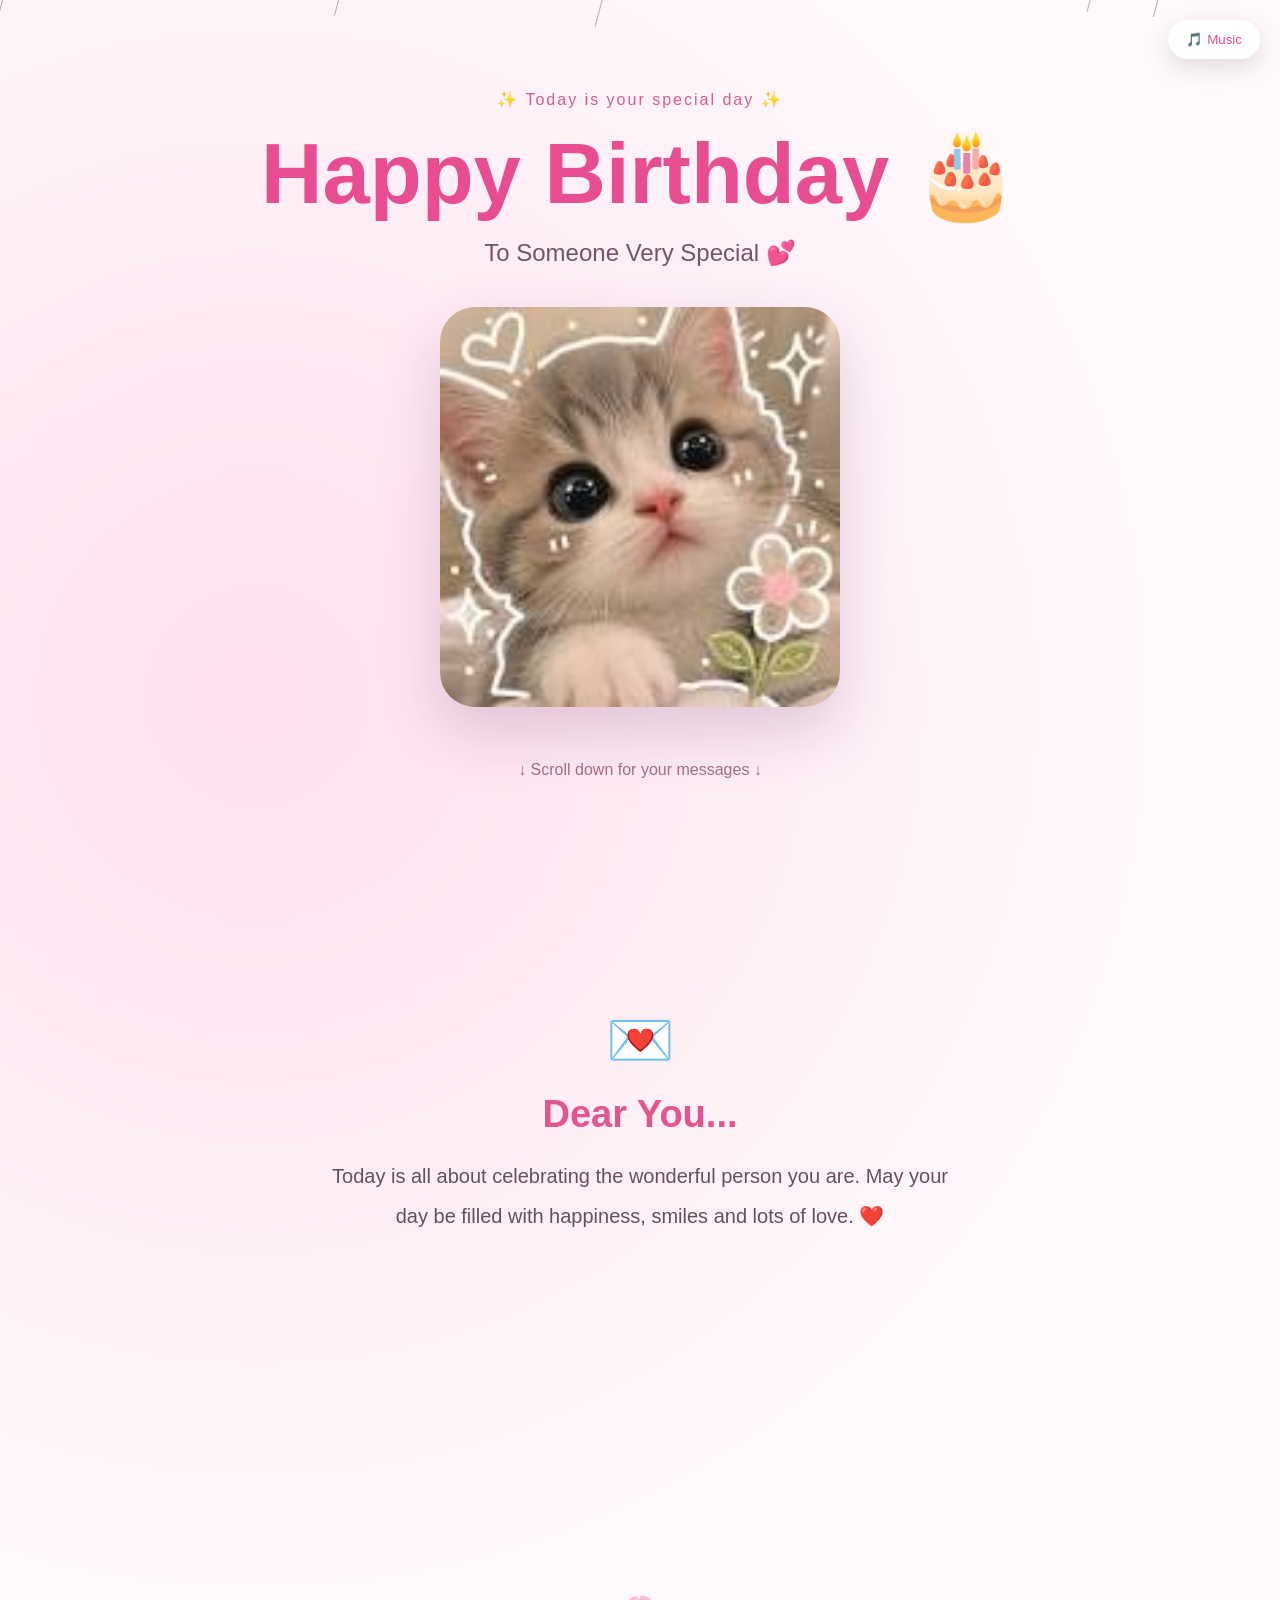
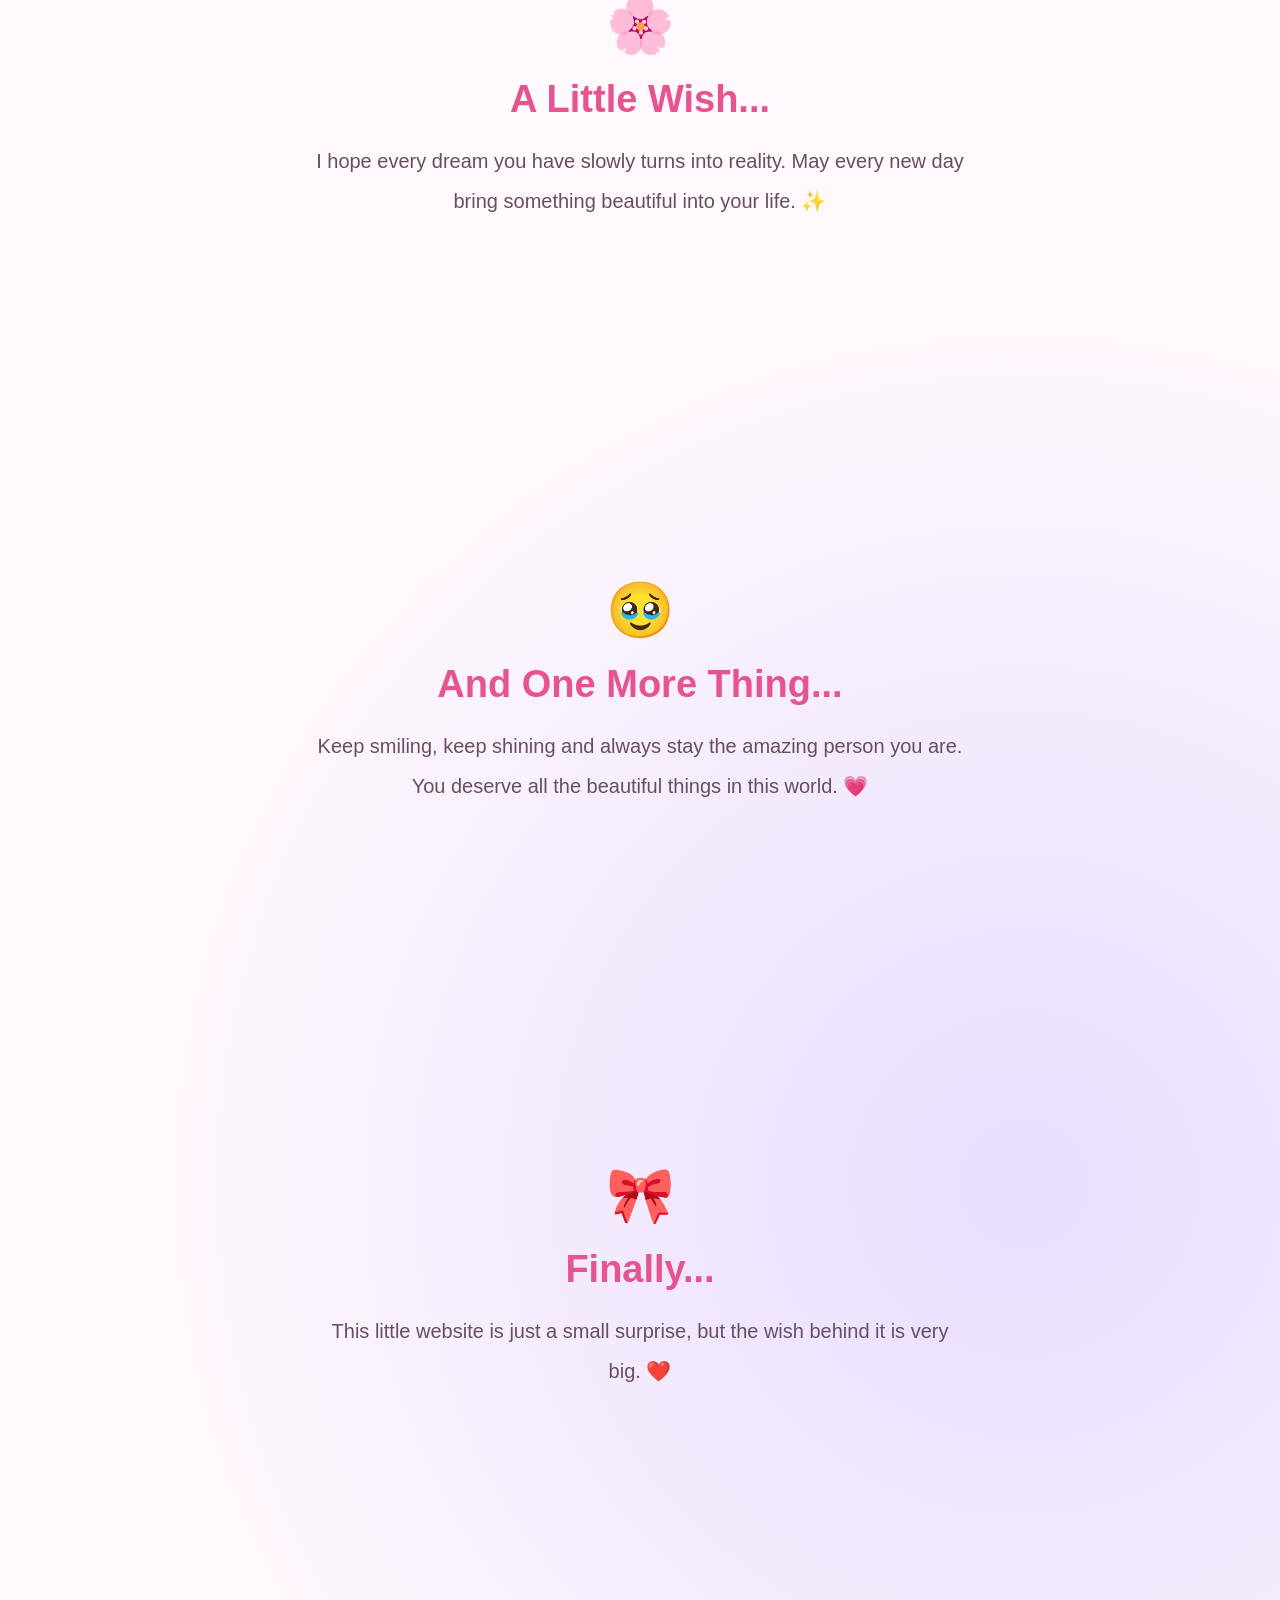
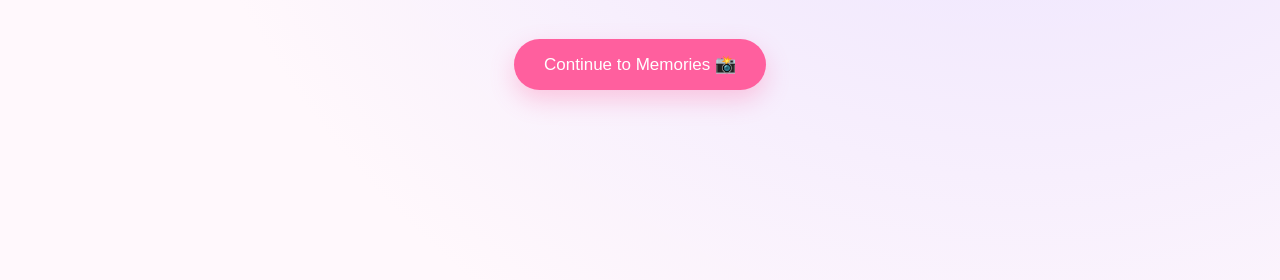
<file: birthday.html>
<!DOCTYPE html>
<html lang="en">
<head>
    <meta charset="UTF-8">
    <meta name="viewport" content="width=device-width, initial-scale=1.0">
    <title>Happy Birthday 🎂</title>
    <link rel="stylesheet" href="style.css">
</head>

<body class="birthday-page">

    <!-- Balloons yahan automatically generate honge -->
    <div id="balloon-container"></div>

    <!-- Background Music -->
    <audio id="bgMusic" loop>
        <source src="the_mountain-happy-birthday-508020.mp3" type="audio/mpeg">
    </audio>

    <button class="music-button" onclick="toggleMusic()">
        🎵 Music
    </button>

    <main class="birthday-content">

        <p class="top-love">✨ Today is your special day ✨</p>

        <h1 class="birthday-title">
            Happy Birthday
            <span>🎂</span>
        </h1>

        <h2 class="name-title">
            To Someone Very Special 💕
        </h2>

        <div class="main-photo">
            <img
                src="[data-uri]"
                alt="Cute kitten"
            >
        </div>

        <p class="scroll-text">
            ↓ Scroll down for your messages ↓
        </p>

        <!-- Message 1 -->
        <section class="message reveal">
            <span>💌</span>
            <h2>Dear You...</h2>
            <p>
                Today is all about celebrating the wonderful person you are.
                May your day be filled with happiness, smiles and lots of love. ❤️
            </p>
        </section>

        <!-- Message 2 -->
        <section class="message reveal">
            <span>🌸</span>
            <h2>A Little Wish...</h2>
            <p>
                I hope every dream you have slowly turns into reality.
                May every new day bring something beautiful into your life. ✨
            </p>
        </section>

        <!-- Message 3 -->
        <section class="message reveal">
            <span>🥹</span>
            <h2>And One More Thing...</h2>
            <p>
                Keep smiling, keep shining and always stay the amazing person
                you are. You deserve all the beautiful things in this world. 💗
            </p>
        </section>

        <!-- Message 4 -->
        <section class="message reveal">
            <span>🎀</span>
            <h2>Finally...</h2>
            <p>
                This little website is just a small surprise,
                but the wish behind it is very big. ❤️
            </p>
        </section>

        <div class="next-section">
            <button onclick="location.href='memories.html'" class="next-button">
                Continue to Memories 📸
            </button>
        </div>

    </main>

    <script src="script.js"></script>

</body>
</html>
</file>
<file: style.css>
* {
    margin: 0;
    padding: 0;
    box-sizing: border-box;
}

html {
    scroll-behavior: smooth;
}

body {
    font-family: "Segoe UI", Arial, sans-serif;
    overflow-x: hidden;
}

/* =========================
   COMMON
========================= */

button {
    border: none;
    cursor: pointer;
    font-family: inherit;
}

.small-text {
    font-size: 15px;
    letter-spacing: 2px;
    margin-bottom: 15px;
}

.next-button {
    padding: 15px 30px;
    border-radius: 50px;
    background: #ff5f9e;
    color: white;
    font-size: 17px;
    box-shadow: 0 10px 25px rgba(255, 95, 158, 0.3);
    transition: 0.3s;
}

.next-button:hover {
    transform: translateY(-4px) scale(1.03);
}

/* =========================
   PASSWORD PAGE
========================= */

.password-page {
    min-height: 100vh;
    display: flex;
    justify-content: center;
    align-items: center;
    padding: 30px;
    background:
        radial-gradient(circle at top left, #ffe0ec, transparent 40%),
        radial-gradient(circle at bottom right, #e8dcff, transparent 40%),
        #fff7fb;
}

.password-card {
    width: min(950px, 100%);
    display: grid;
    grid-template-columns: 1fr 1fr;
    background: rgba(255,255,255,0.8);
    border-radius: 35px;
    overflow: hidden;
    box-shadow: 0 25px 80px rgba(100, 50, 100, 0.15);
    backdrop-filter: blur(15px);
}

.password-image-box {
    min-height: 550px;
    display: flex;
    align-items: center;
    justify-content: center;
    padding: 40px;
    background: linear-gradient(135deg, #ffd9e8, #eee1ff);
}

.password-image-box img {
    width: 100%;
    max-width: 370px;
    border-radius: 30px;
    box-shadow: 0 20px 40px rgba(0,0,0,0.15);
    animation: gentleFloat 4s ease-in-out infinite;
}

.password-content {
    display: flex;
    flex-direction: column;
    justify-content: center;
    padding: 55px;
    text-align: center;
}

.password-content h1 {
    font-size: 45px;
    color: #e84382;
    margin-bottom: 15px;
}

.password-content > p {
    color: #777;
    line-height: 1.7;
}

.question {
    margin-top: 25px;
    font-weight: 600;
    color: #444 !important;
}

.password-box {
    margin-top: 18px;
}

.password-box input {
    width: 100%;
    padding: 15px 20px;
    border: 2px solid #ffd0e2;
    border-radius: 15px;
    outline: none;
    font-size: 16px;
    text-align: center;
}

.password-box input:focus {
    border-color: #ff5f9e;
}

.password-box button {
    width: 100%;
    padding: 15px;
    margin-top: 12px;
    border-radius: 15px;
    background: #ff5f9e;
    color: white;
    font-size: 17px;
    transition: 0.3s;
}

.password-box button:hover {
    transform: translateY(-2px);
}

#error {
    min-height: 25px;
    color: #e63967 !important;
    margin-top: 12px;
}

.tiny-hearts {
    margin-top: 25px;
    color: #ff7fab;
    letter-spacing: 10px;
}

/* =========================
   BIRTHDAY PAGE
========================= */

.birthday-page {
    min-height: 100vh;
    background:
        radial-gradient(circle at 20% 20%, #ffe0ee, transparent 30%),
        radial-gradient(circle at 80% 80%, #e7ddff, transparent 30%),
        #fff8fc;
    position: relative;
}

.birthday-content {
    position: relative;
    z-index: 5;
    max-width: 850px;
    margin: auto;
    padding: 90px 25px;
    text-align: center;
}

.top-love {
    color: #d95c8d;
    letter-spacing: 2px;
}

.birthday-title {
    margin-top: 15px;
    font-size: clamp(45px, 8vw, 85px);
    color: #e84d91;
}

.name-title {
    color: #75536b;
    font-weight: 500;
    margin-top: 15px;
}

.main-photo {
    margin: 40px auto;
}

.main-photo img {
    width: min(400px, 85vw);
    border-radius: 35px;
    box-shadow: 0 25px 60px rgba(100, 50, 100, 0.2);
    animation: gentleFloat 4s ease-in-out infinite;
}

.scroll-text {
    color: #a36c87;
    margin: 50px 0;
}

.message {
    min-height: 65vh;
    display: flex;
    flex-direction: column;
    justify-content: center;
    align-items: center;
    padding: 60px 20px;
}

.message span {
    font-size: 55px;
    margin-bottom: 20px;
}

.message h2 {
    font-size: 38px;
    color: #e65391;
    margin-bottom: 20px;
}

.message p {
    max-width: 650px;
    font-size: 20px;
    line-height: 2;
    color: #684e60;
}

.reveal {
    opacity: 0;
    transform: translateY(60px);
    transition: 1s ease;
}

.reveal.show {
    opacity: 1;
    transform: translateY(0);
}

.next-section {
    padding: 70px 0 100px;
}

/* Music */

.music-button {
    position: fixed;
    right: 20px;
    top: 20px;
    z-index: 100;
    padding: 12px 18px;
    border-radius: 50px;
    background: white;
    color: #e84d91;
    box-shadow: 0 8px 25px rgba(0,0,0,0.12);
}

/* Balloons */

#balloon-container {
    position: fixed;
    inset: 0;
    pointer-events: none;
    overflow: hidden;
    z-index: 1;
}

.balloon {
    position: absolute;
    bottom: -120px;
    width: 45px;
    height: 58px;
    border-radius: 50%;
    background: #ff8fba;
    animation: balloonUp linear forwards;
    opacity: 0.75;
}

.balloon::after {
    content: "";
    position: absolute;
    width: 1px;
    height: 80px;
    background: #999;
    left: 50%;
    top: 57px;
}

/* =========================
   MEMORIES
========================= */

.memories-page {
    min-height: 100vh;
    background:
        radial-gradient(circle at top right, #ffe0ee, transparent 35%),
        radial-gradient(circle at bottom left, #e5dcff, transparent 35%),
        #fff9fc;
}

.memories-content {
    min-height: 100vh;
    text-align: center;
    display: flex;
    flex-direction: column;
    justify-content: center;
    align-items: center;
    padding: 50px 20px;
}

.memories-content h1 {
    font-size: clamp(40px, 7vw, 70px);
    color: #e84d91;
}

.memory-subtitle {
    color: #805b70;
    margin: 15px 0 30px;
}

.memory-photo-wrapper {
    width: min(500px, 90vw);
    height: min(500px, 70vh);
    display: flex;
    justify-content: center;
    align-items: center;
}

.memory-photo {
    max-width: 100%;
    max-height: 100%;
    border-radius: 35px;
    object-fit: cover;
    box-shadow: 0 25px 60px rgba(80, 40, 80, 0.2);
    transition: opacity 0.7s ease, transform 0.7s ease;
}

.memory-photo.changing {
    opacity: 0;
    transform: scale(0.92);
}

.memory-number {
    margin-top: 20px;
    color: #e65391;
    font-weight: 600;
}

.memory-caption {
    margin: 10px 0 20px;
    color: #765a6b;
}

.memory-controls {
    display: flex;
    gap: 15px;
    margin-bottom: 20px;
}

.small-button {
    width: 48px;
    height: 48px;
    border-radius: 50%;
    background: white;
    color: #e65391;
    font-size: 22px;
    box-shadow: 0 8px 20px rgba(0,0,0,0.1);
}

.auto-text {
    margin-bottom: 25px;
    font-size: 14px;
    color: #a17890;
}

/* =========================
   SURPRISE
========================= */

.surprise-page {
    min-height: 100vh;
    background:
        radial-gradient(circle at top, #ffe0ed, transparent 45%),
        linear-gradient(135deg, #fff7fb, #f1eaff);
}

.surprise-content {
    min-height: 100vh;
    display: flex;
    flex-direction: column;
    justify-content: center;
    align-items: center;
    text-align: center;
    padding: 40px 20px;
}

.surprise-content h1 {
    color: #e84d91;
    font-size: clamp(35px, 6vw, 60px);
    margin-bottom: 40px;
}

.gift {
    cursor: pointer;
    font-size: 110px;
    animation: giftBounce 1.5s infinite;
    transition: 0.3s;
}

.gift:hover {
    transform: scale(1.1);
}

.gift-instruction {
    color: #76566c;
    margin: 20px 0 30px;
}

.final-message {
    display: none;
    max-width: 650px;
    animation: appear 1s ease;
}

.final-message.show {
    display: block;
}

.final-message img {
    width: 250px;
    max-width: 80vw;
    border-radius: 30px;
    box-shadow: 0 20px 50px rgba(0,0,0,0.15);
}

.final-message h2 {
    margin-top: 25px;
    font-size: 40px;
    color: #e84d91;
}

.final-message p {
    margin-top: 20px;
    line-height: 1.8;
    color: #684e60;
    font-size: 18px;
}

.final-message h3 {
    margin-top: 20px;
    color: #9a5476;
}

.final-hearts {
    margin-top: 20px;
    font-size: 25px;
}

.restart-button {
    margin-top: 35px;
    padding: 13px 25px;
    border-radius: 30px;
    background: white;
    color: #e65391;
    box-shadow: 0 8px 20px rgba(0,0,0,0.1);
}

/* =========================
   ANIMATIONS
========================= */

@keyframes gentleFloat {
    0%, 100% {
        transform: translateY(0);
    }

    50% {
        transform: translateY(-12px);
    }
}

@keyframes balloonUp {
    from {
        transform: translateY(0) rotate(0deg);
    }

    to {
        transform: translateY(-120vh) rotate(15deg);
    }
}

@keyframes giftBounce {
    0%, 100% {
        transform: translateY(0);
    }

    50% {
        transform: translateY(-15px);
    }
}

@keyframes appear {
    from {
        opacity: 0;
        transform: scale(0.85);
    }

    to {
        opacity: 1;
        transform: scale(1);
    }
}

/* =========================
   MOBILE
========================= */

@media (max-width: 700px) {

    .password-card {
        grid-template-columns: 1fr;
    }

    .password-image-box {
        min-height: auto;
        padding: 25px;
    }

    .password-image-box img {
        max-width: 260px;
    }

    .password-content {
        padding: 35px 25px 45px;
    }

    .password-content h1 {
        font-size: 38px;
    }

    .birthday-content {
        padding-top: 80px;
    }

    .message {
        min-height: 70vh;
    }

    .message h2 {
        font-size: 30px;
    }

    .message p {
        font-size: 17px;
    }

    .memory-photo-wrapper {
        height: 55vh;
    }

    .final-message h2 {
        font-size: 30px;
    }
}
</file>
